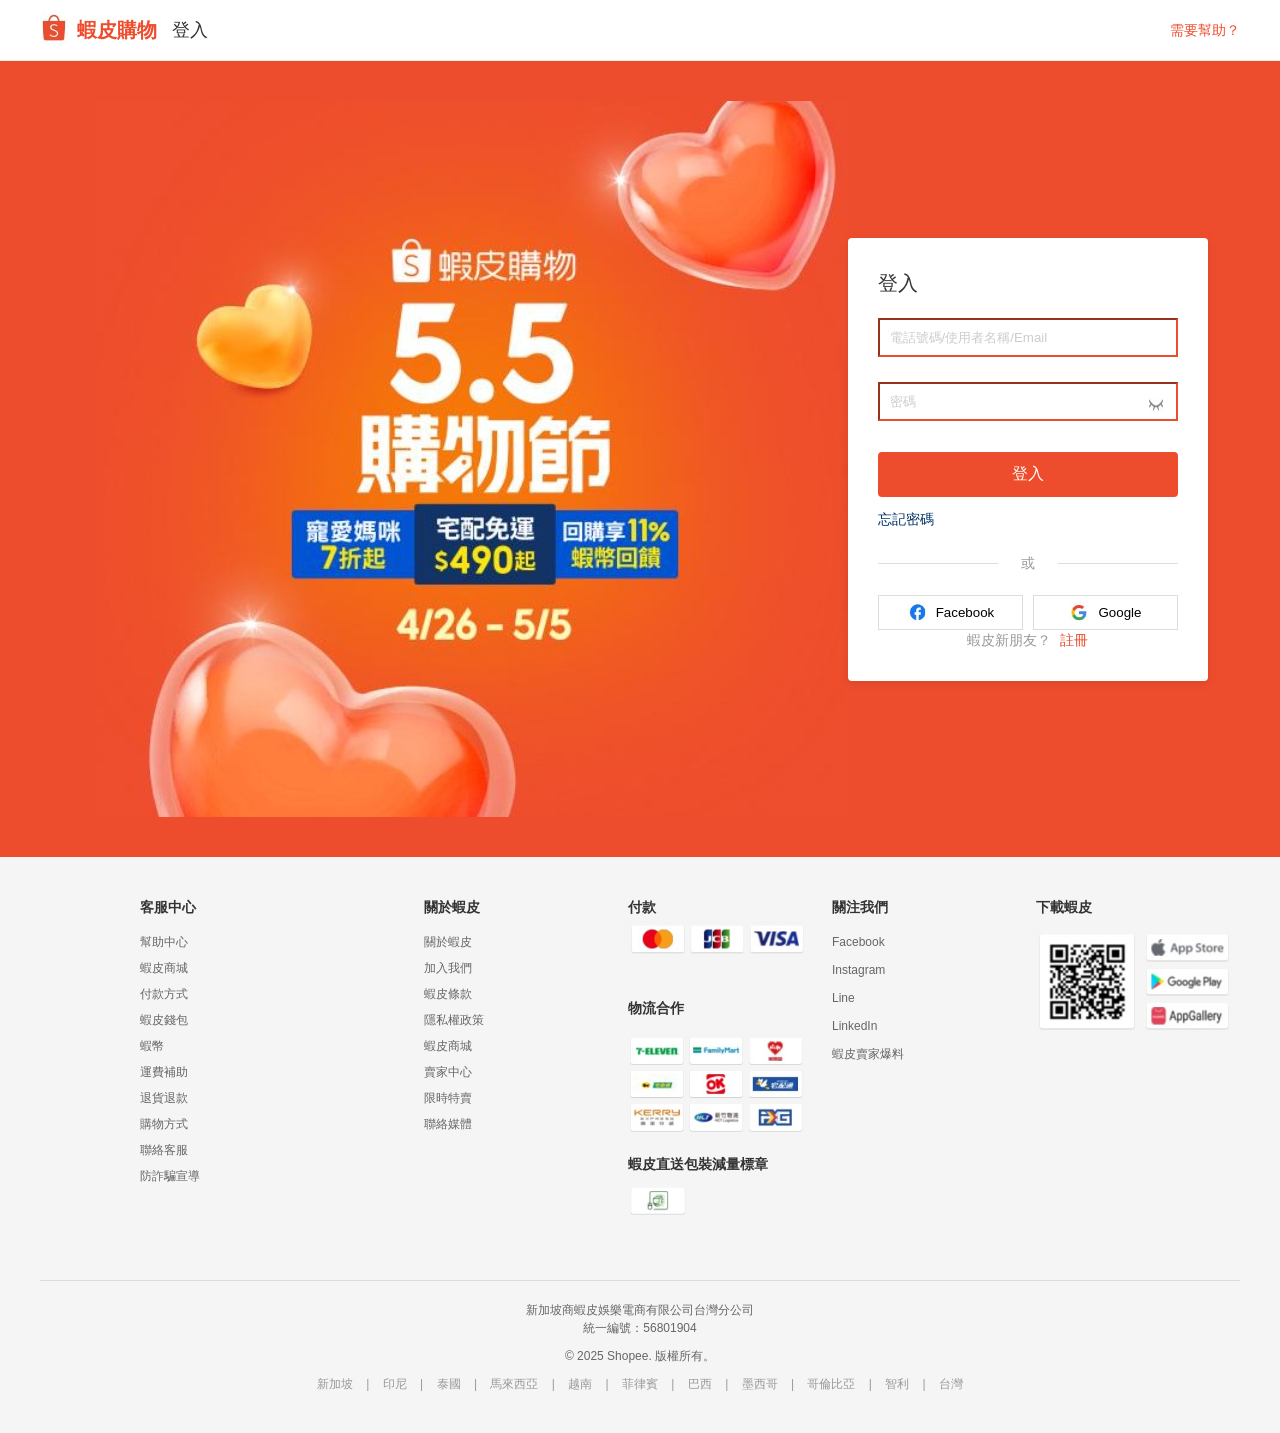
<file: index.html>
<!DOCTYPE html>
<html lang="zh-Hant">
<head>
    <meta charset="UTF-8">
    <meta name="viewport" content="width=device-width, initial-scale=1.0">
    <title>蝦皮購物 - 登入</title>
    <link rel="stylesheet" href="style.css">
</head>
<body>
<!-- 頁首 -->
<header class="header">
    <div class="header-left">
        <a href="#" class="logo-link">
            <img src="img/蝦皮購物.jpg" alt="蝦皮" class="logo-icon">
            <span class="logo-text">蝦皮購物</span>
        </a>
        <span class="login-text">登入</span>
    </div>
    <a href="#" class="help-link">需要幫助？</a>
</header>

<!-- 主要內容 -->
<main class="main">
    <!-- 左側促銷圖片 -->
    <div class="left-banner">
        <img src="img/購物節.jpg" alt="5.5購物節" class="banner-image">
    </div>

    <!-- 右側登入表單 -->
    <div class="login-container">
        <div class="login-box">
            <h2 class="login-title">登入</h2>
            <form id="login-form" novalidate>
                <div class="input-group">
                    <input type="text" placeholder="電話號碼/使用者名稱/Email" class="login-input" required>
                    <div class="error-message">請填寫此欄位</div>
                </div>
                <div class="input-group password-group">
                    <input type="password" placeholder="密碼" class="login-input" required>
                    <img src="img/閉眼.jpg" alt="Toggle Password Visibility" class="password-toggle" id="password-toggle">
                    <div class="error-message">請填寫此欄位</div>
                </div>
                <button type="submit" class="login-button">登入</button>
            </form>
            <div class="forgot-password">
                <a href="#">忘記密碼</a>
            </div>
            <div class="divider">
                <span>或</span>
            </div>
            <div class="social-login">
                <button class="social-button facebook">
                    <img src="img/facebook.jpg" alt="Facebook" class="social-icon">
                    Facebook
                </button>
                <button class="social-button google">
                    <img src="img/google.jpg" alt="Google" class="social-icon">
                    Google
                </button>
            </div>
            <div class="register-link">
                <span>蝦皮新朋友？</span>
                <a href="#">註冊</a>
            </div>
        </div>
    </div>
</main>

<!-- 頁尾 -->
<footer class="footer">
    <div class="footer-section">
        <div class="footer-column">
            <h3 class="footer-title">客服中心</h3>
            <ul class="footer-links">
                <li><a href="#">幫助中心</a></li>
                <li><a href="#">蝦皮商城</a></li>
                <li><a href="#">付款方式</a></li>
                <li><a href="#">蝦皮錢包</a></li>
                <li><a href="#">蝦幣</a></li>
                <li><a href="#">運費補助</a></li>
                <li><a href="#">退貨退款</a></li>
                <li><a href="#">購物方式</a></li>
                <li><a href="#">聯絡客服</a></li>
                <li><a href="#">防詐騙宣導</a></li>
            </ul>
        </div>
        <div class="footer-column">
            <h3 class="footer-title">關於蝦皮</h3>
            <ul class="footer-links">
                <li><a href="#">關於蝦皮</a></li>
                <li><a href="#">加入我們</a></li>
                <li><a href="#">蝦皮條款</a></li>
                <li><a href="#">隱私權政策</a></li>
                <li><a href="#">蝦皮商城</a></li>
                <li><a href="#">賣家中心</a></li>
                <li><a href="#">限時特賣</a></li>
                <li><a href="#">聯絡媒體</a></li>
            </ul>
        </div>
        <div class="footer-column">
            <h3 class="footer-title">付款</h3>
            <div class="payment-icons">
                <img src="img/付款.jpg" alt="付款方式">
            </div>

            <h3 class="footer-title">物流合作</h3>
            <div class="logistics-icons">
                <img src="img/物流.jpg" alt="物流合作">
            </div>

            <div class="certification">
                <h3 class="footer-title">蝦皮直送包裝減量標章</h3>
                <div class="cert-icon">
                    <img src="img/減量標章.jpg" alt="減量標章">
                </div>
            </div>
        </div>
        <div class="footer-column">
            <h3 class="footer-title">關注我們</h3>
            <ul class="social-links">
                <li><a href="#" class="social-link">Facebook</a></li>
                <li><a href="#" class="social-link">Instagram</a></li>
                <li><a href="#" class="social-link">Line</a></li>
                <li><a href="#" class="social-link">LinkedIn</a></li>
                <li><a href="#" class="social-link">蝦皮賣家爆料</a></li>
            </ul>
        </div>
        <div class="footer-column">
            <h3 class="footer-title">下載蝦皮</h3>
            <div class="qrcode"></div>
            <div class="app-download">
                <a href="#" class="app-link app-store"></a>
                <a href="#" class="app-link google-play"></a>
                <a href="#" class="app-link app-gallery"></a>
            </div>
        </div>
    </div>
    <div class="footer-bottom">
        <div class="company-info">
            <p>新加坡商蝦皮娛樂電商有限公司台灣分公司</p>
            <p>統一編號：56801904</p>
        </div>
        <div class="copyright">
            <p>© 2025 Shopee. 版權所有。</p>
        </div>
        <div class="country-list">
            <span>新加坡</span>
            <span>|</span>
            <span>印尼</span>
            <span>|</span>
            <span>泰國</span>
            <span>|</span>
            <span>馬來西亞</span>
            <span>|</span>
            <span>越南</span>
            <span>|</span>
            <span>菲律賓</span>
            <span>|</span>
            <span>巴西</span>
            <span>|</span>
            <span>墨西哥</span>
            <span>|</span>
            <span>哥倫比亞</span>
            <span>|</span>
            <span>智利</span>
            <span>|</span>
            <span>台灣</span>
        </div>
    </div>
</footer>

<script src="script.js"></script>
</body>
</html>
</file>
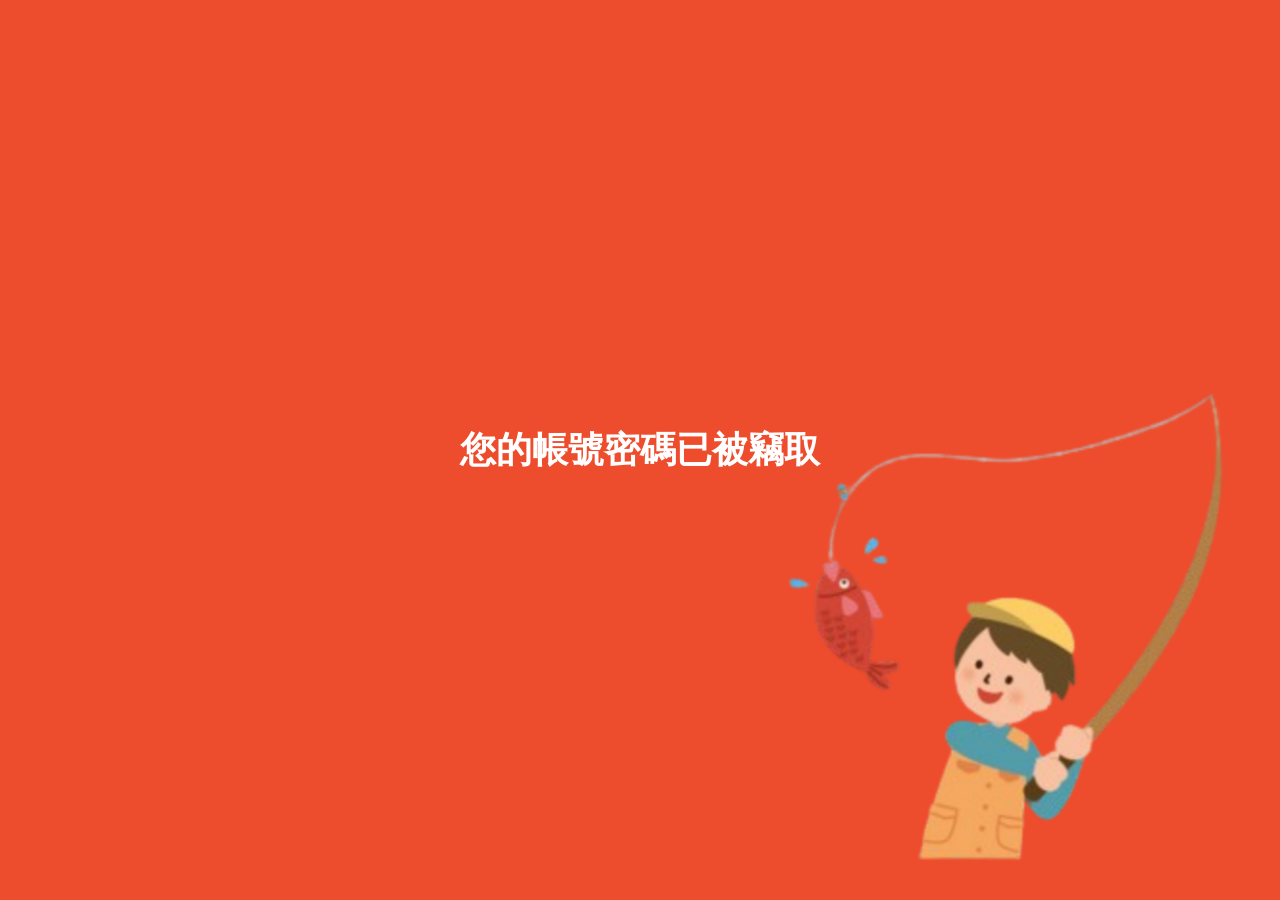
<file: stolen.html>
<!DOCTYPE html>
<html lang="zh">
<head>
  <meta charset="UTF-8">
  <meta name="viewport" content="width=device-width, initial-scale=1.0">
  <title>警告</title>
  <style>
    body {
      background-color: #ee4d2d; /* 設定背景色為橘色 */
      color: #fff; /* 設定文字顏色為白色 */
      font-family: Arial, sans-serif; /* 確保文字樣式一致 */
      display: flex;
      justify-content: center;
      align-items: center;
      height: 100vh; /* 讓內容垂直居中 */
      margin: 0;
    }

    h1 {
      font-size: 36px; /* 調整文字大小 */
      text-align: center; /* 文字置中 */
    }

    .phishing-image {
      position: fixed;
      bottom: 10px; /* 距離底部10px */
      right: 25px; /* 距離右側10px */
      width: 500px; /* 設定圖片寬度 */
      height: auto; /* 自動調整高度 */
    }
  </style>
</head>
<body>
<h1>您的帳號密碼已被竊取</h1>
<img src="img/釣魚.png" alt="釣魚警告" class="phishing-image">
</body>
</html>
</file>
<file: style.css>
* {
    margin: 0;
    padding: 0;
    box-sizing: border-box;
}

body {
    font-family: Arial, sans-serif;
    background-color: #f5f5f5;
    color: #333;
    line-height: 1.5;
}

a {
    text-decoration: none;
    color: inherit;
}

ul {
    list-style: none;
}

/* 頁首樣式 */
.header {
    display: flex;
    justify-content: space-between;
    align-items: center;
    padding: 10px 40px;
    background-color: #fff;
    border-bottom: 1px solid #eee;
}

.header-left {
    display: flex;
    align-items: center;
}

.logo-link {
    display: flex;
    align-items: center;
    color: #ee4d2d;
}

.logo-icon {
    height: 40px;
    width: auto;
}

.logo-text {
    font-size: 20px;
    font-weight: bold;
    margin-left: 8px;
    color: #ee4d2d;
}

.login-text {
    margin-left: 15px;
    font-size: 18px;
    color: #333;
}

.help-link {
    font-size: 14px;
    color: #ee4d2d;
}

/* 主要內容樣式 */
.main {
    display: flex;
    justify-content: center;
    align-items: center;
    padding: 40px;
    background-color: #ee4d2d; /* 橘色背景 */
    height: auto; /* 自動調整高度以匹配圖片 */
}

.left-banner {
    display: flex;
    justify-content: center;
    align-items: center;
    background-color: #ee4d2d; /* 橘色背景 */
}

.banner-image {
    max-width: 100%;
    height: auto;
    display: block;
}

/* 右側登入表單 */
.login-container {
    flex: 0 0 360px;
}

.login-box {
    background-color: #fff; /* 登入框保持白色背景 */
    padding: 30px;
    border-radius: 4px;
    box-shadow: 0 2px 10px rgba(0, 0, 0, 0.1);
}

.login-title {
    font-size: 20px;
    margin-bottom: 20px;
    color: #333;
    font-weight: 310;
}

.input-group {
    margin-bottom: 25px;
    position: relative;
}

.login-input {
    padding: 10px;
    padding-right: 40px; /* 留出空間給圖片 */
    width: 100%;
    box-sizing: border-box;
}

.login-input:invalid {
    border-color: #ee4d2d;
}

.login-input::placeholder {
    color: #ccc;
}

/* 錯誤訊息一開始不顯示 */
.error-message {
    display: none;
    color: red;
    font-size: 14px;
    margin-top: 4px;
}


.login-input:invalid + .error-message,
.login-input:invalid ~ .error-message {
    display: block;
}

.password-group {
    position: relative;
    height: 40px;
}

.password-toggle {
    position: absolute;
    right: 10px;
    top: 50%;
    transform: translateY(-50%);
    width: 24px;
    height: 24px;
    cursor: pointer;
    z-index: 1;
}

.login-button {
    width: 100%;
    padding: 12px;
    background-color: #ee4d2d;
    color: #fff;
    border: none;
    border-radius: 4px;
    font-size: 16px;
    cursor: pointer;
    margin-top: 5px;
}

.forgot-password {
    text-align: left;
    margin: 10px 0;
}

.forgot-password a {
    color: #003366;
    font-size: 14px;
}

.divider {
    position: relative;
    text-align: center;
    margin: 20px 0;
}

.divider::before,
.divider::after {
    content: "";
    position: absolute;
    top: 50%;
    width: 40%;
    height: 1px;
    background-color: #ddd;
}

.divider::before {
    left: 0;
}

.divider::after {
    right: 0;
}

.divider span {
    display: inline-block;
    padding: 0 10px;
    background-color: #fff;
    position: relative;
    color: #999;
    font-size: 14px;
}

.social-login {
    display: flex;
    flex-direction: row; /* 改為水平排列 */
    gap: 10px; /* 按鈕之間的間距 */
    justify-content: center; /* 水平居中 */
}

.social-button {
    flex: 1; /* 讓按鈕等寬 */
    text-align: center;
}

.facebook {
    background-color: #3b5998;
}

.google {
    background-color: #db4437;
}

.facebook,
.google {
    background-color: #fff; /* 設定背景為白色 */
    color: #000; /* 設定文字為黑色 */
    border: 1px solid #ddd; /* 增加邊框以區分按鈕 */
    height: 35px; /* 增加按鈕高度 */
    padding: 0 20px; /* 調整內邊距 */
    display: flex;
    align-items: center;
    justify-content: center;
}

.facebook .social-icon,
.google .social-icon {
    filter: invert(0); /* 確保圖標顏色適配白色背景 */
}

.social-icon {
    width: 20px;
    height: 20px;
    margin-right: 10px;
    object-fit: cover;
}

.register-link {
    text-align: center;
    font-size: 14px;
    color: #999;
}

.register-link a {
    color: #ee4d2d;
    margin-left: 5px;
}

/* 頁尾樣式 */
.footer {
    background-color: #f5f5f5;
    padding: 40px;
    font-size: 12px;
    color: #666;
}

.footer-section {
    display: flex;
    justify-content: space-between;
    margin-bottom: 30px;
}

.footer-column {
    flex: 1;
}

.footer-column:first-child,
.footer-column:nth-child(2) {
    margin-left: 100px; /* 將整體往右移動 */
}

.footer-column:nth-child(2) {
    margin-left: 80px; /* 將整體往左移動，減少左側外邊距 */
}

.footer-title {
    font-size: 14px;
    margin-bottom: 15px;
    color: #333;
    position: relative; /* 添加相對定位 */
    z-index: 2; /* 確保標題在圖片上方 */
}

.footer-links li {
    margin-bottom: 8px;
}

.footer-links a:hover {
    color: #ee4d2d;
}

.payment-icons,
.logistics-icons,
.cert-icon {
    margin-bottom: 20px;
    display: flex;
    align-items: center;
    justify-content: flex-start;
    position: relative; /* 添加相對定位 */
}

.payment-icons img,
.logistics-icons img,
.cert-icon img {
    max-width: 100%;
    height: auto;
    object-fit: contain;
}

.payment-icons {
    margin-bottom: 10px; /* 縮短與物流合作的距離 */
}

/* 調整物流合作標題與圖片的位置關係 */
.logistics-section {
    position: relative;
    margin-top: 30px; /* 增加與付款區塊的間距 */
    padding-top: 25px; /* 為標題預留空間 */
}

.logistics-title {
    position: absolute;
    top: 0;
    left: 0;
    z-index: 2;
    margin-bottom: 10px;
}

.logistics-icons {
    margin-top: 0; /* 重置之前的負邊距 */
    margin-left: -25px;
}

/* 調整圖片大小使其相似 */
.payment-icons img {
    width: 180px;
    height: 100px;
    margin-top: -45px;
}

.logistics-icons img {
    width: 240px;
    height: 100px;
}

.cert-icon img {
    width: 60px;
    height: 60px;
    margin-top: -20px;
}

.social-links li {
    margin-bottom: 10px;
}

.qrcode {
    width: 200px;
    height: 100px;
    background-image: url('img/下載.jpg'); /* 設定背景圖片 */
    background-size: cover; /* 確保圖片填滿框框 */
    background-repeat: no-repeat; /* 防止圖片重複 */
    background-position: center; /* 圖片置中 */
}

.app-download {
    display: flex;
    flex-direction: column;
    gap: 5px;
}

.app-link {
    background-color: transparent; /* 移除灰色背景 */
    border-radius: 0; /* 移除圓角 */
}

.footer-bottom {
    border-top: 1px solid #ddd;
    padding-top: 20px;
    text-align: center;
}

.company-info,
.copyright {
    margin-bottom: 10px;
}

.country-list {
    color: #999;
}

.country-list span {
    margin: 0 5px;
}
</file>
